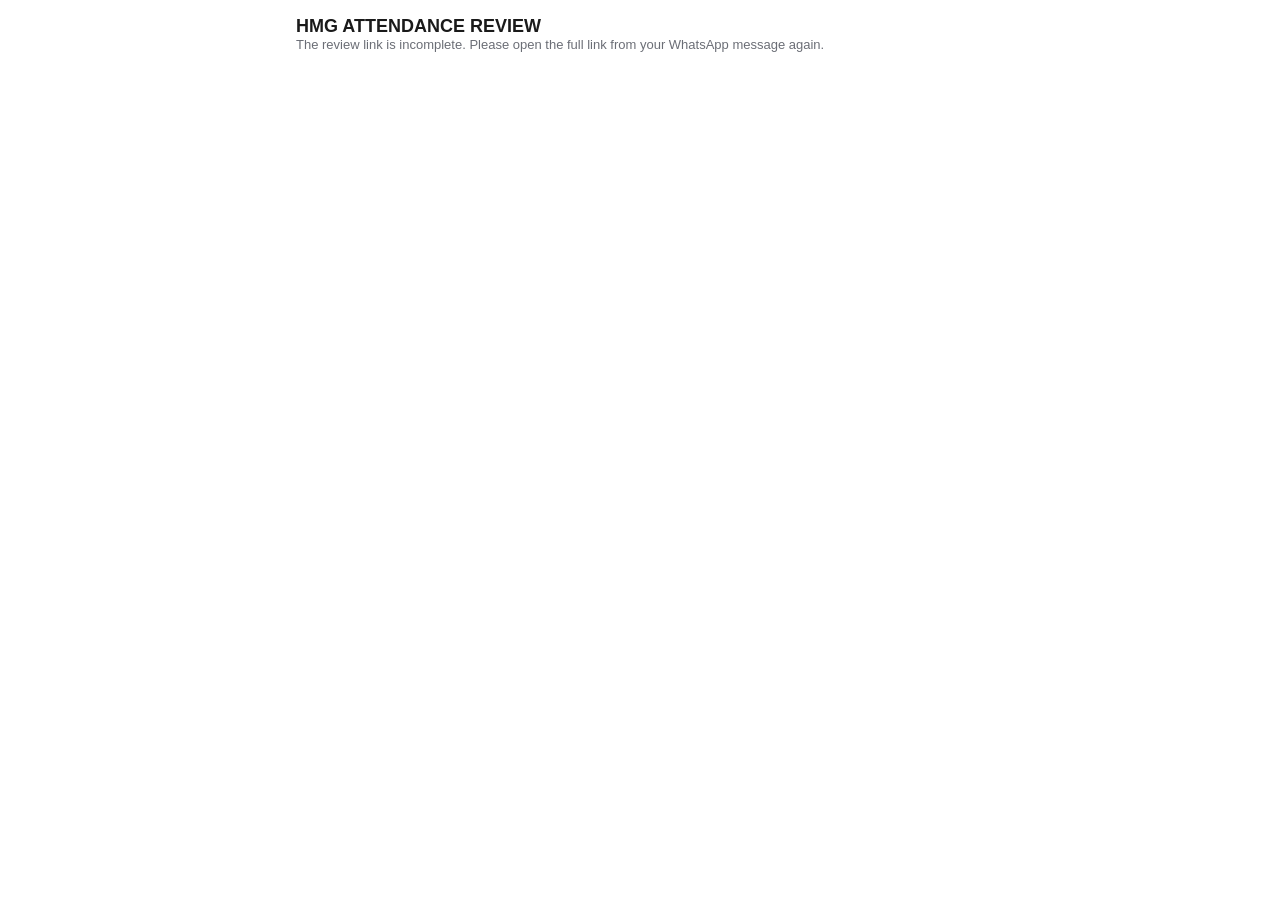
<file: index.html>
<!DOCTYPE html>
<html>
<head>
<meta charset="utf-8">
<meta name="viewport" content="width=device-width, initial-scale=1">
<meta name="referrer" content="no-referrer">
<meta http-equiv="Content-Security-Policy" content="default-src 'none'; script-src 'self' https://script.google.com https://script.googleusercontent.com; style-src 'self'; connect-src https://hmg-write-bridge-poc.fieldmedicine1.workers.dev; frame-src 'none'; object-src 'none'; base-uri 'none'; form-action 'none';">
<title>HMG Attendance Review</title>
<link rel="stylesheet" href="style.css?v=20261109a">
</head>
<body>
<div class="wrap">
  <div class="brand">HMG ATTENDANCE REVIEW</div>
  <div id="status">Loading…</div>
  <div id="app"></div>
</div>
<script src="net.js"></script>
<script src="app.js?v=20261112a"></script>
</body>
</html>
</file>
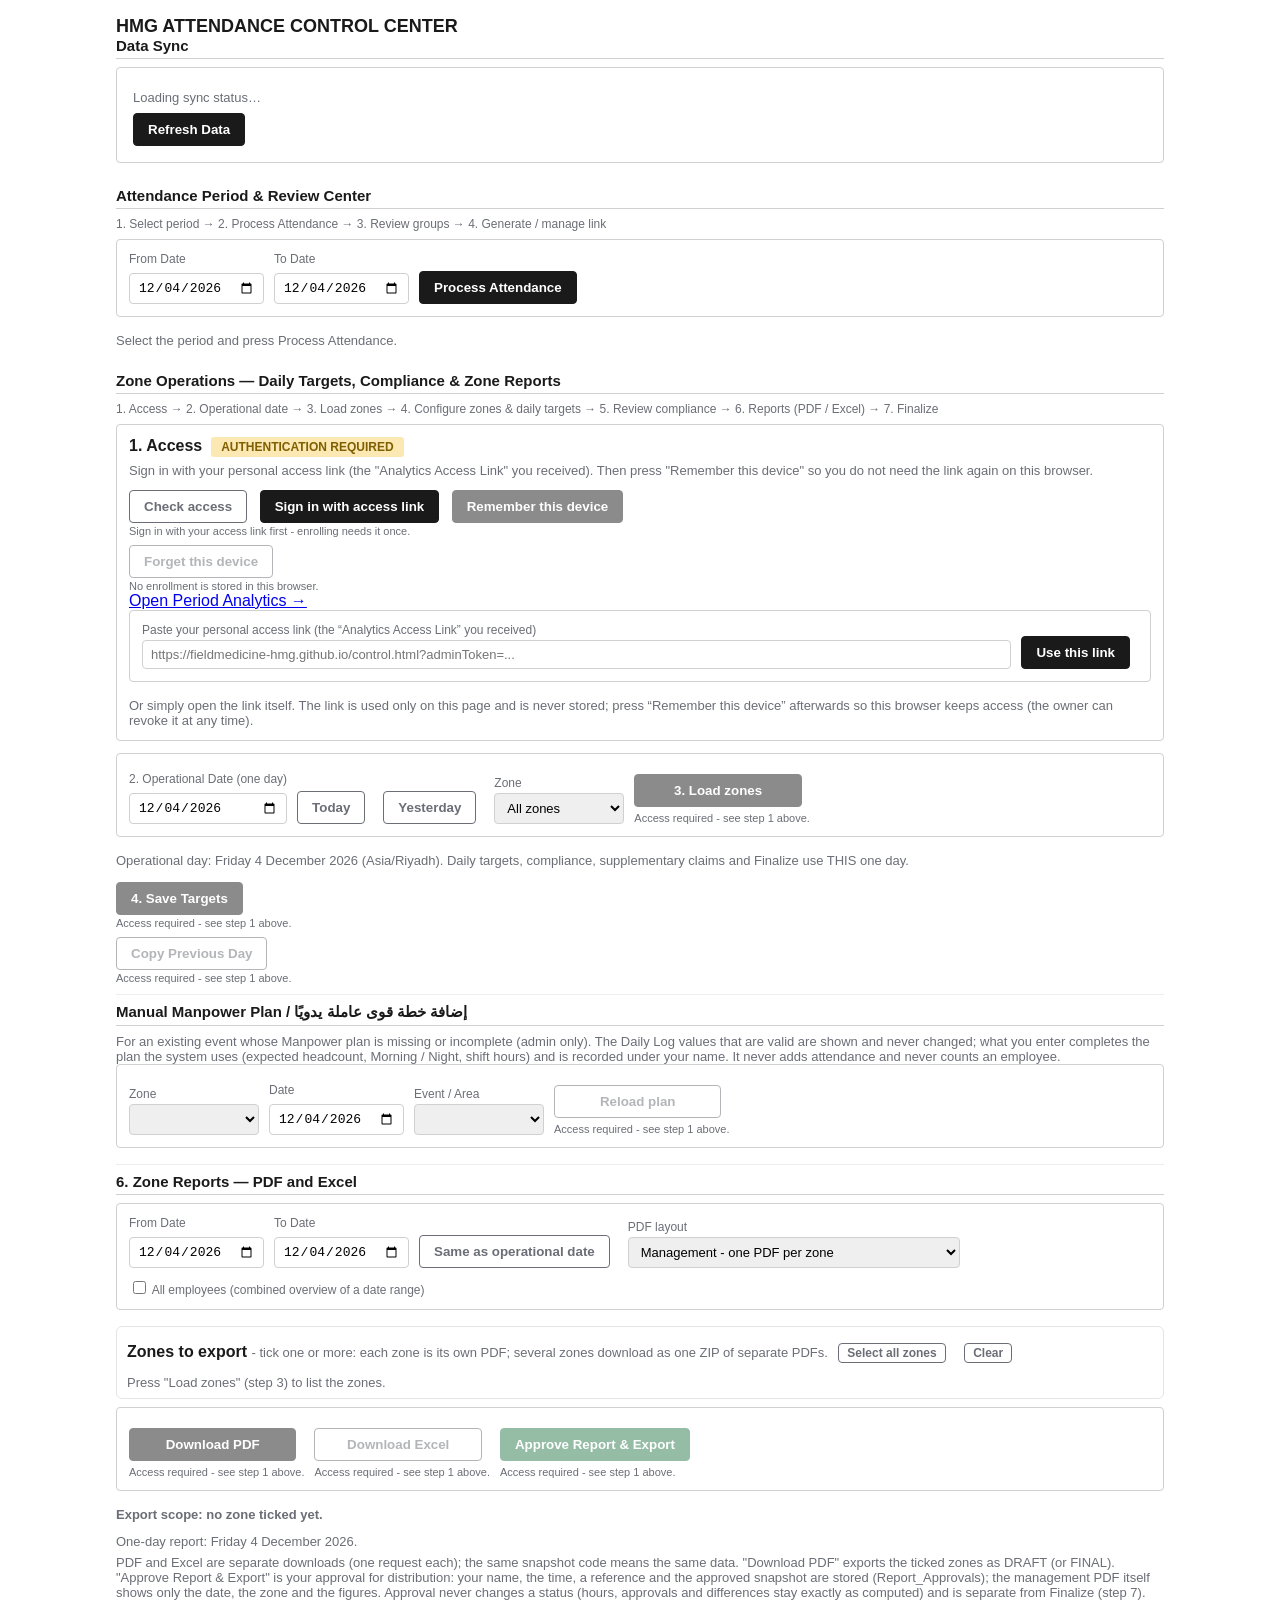
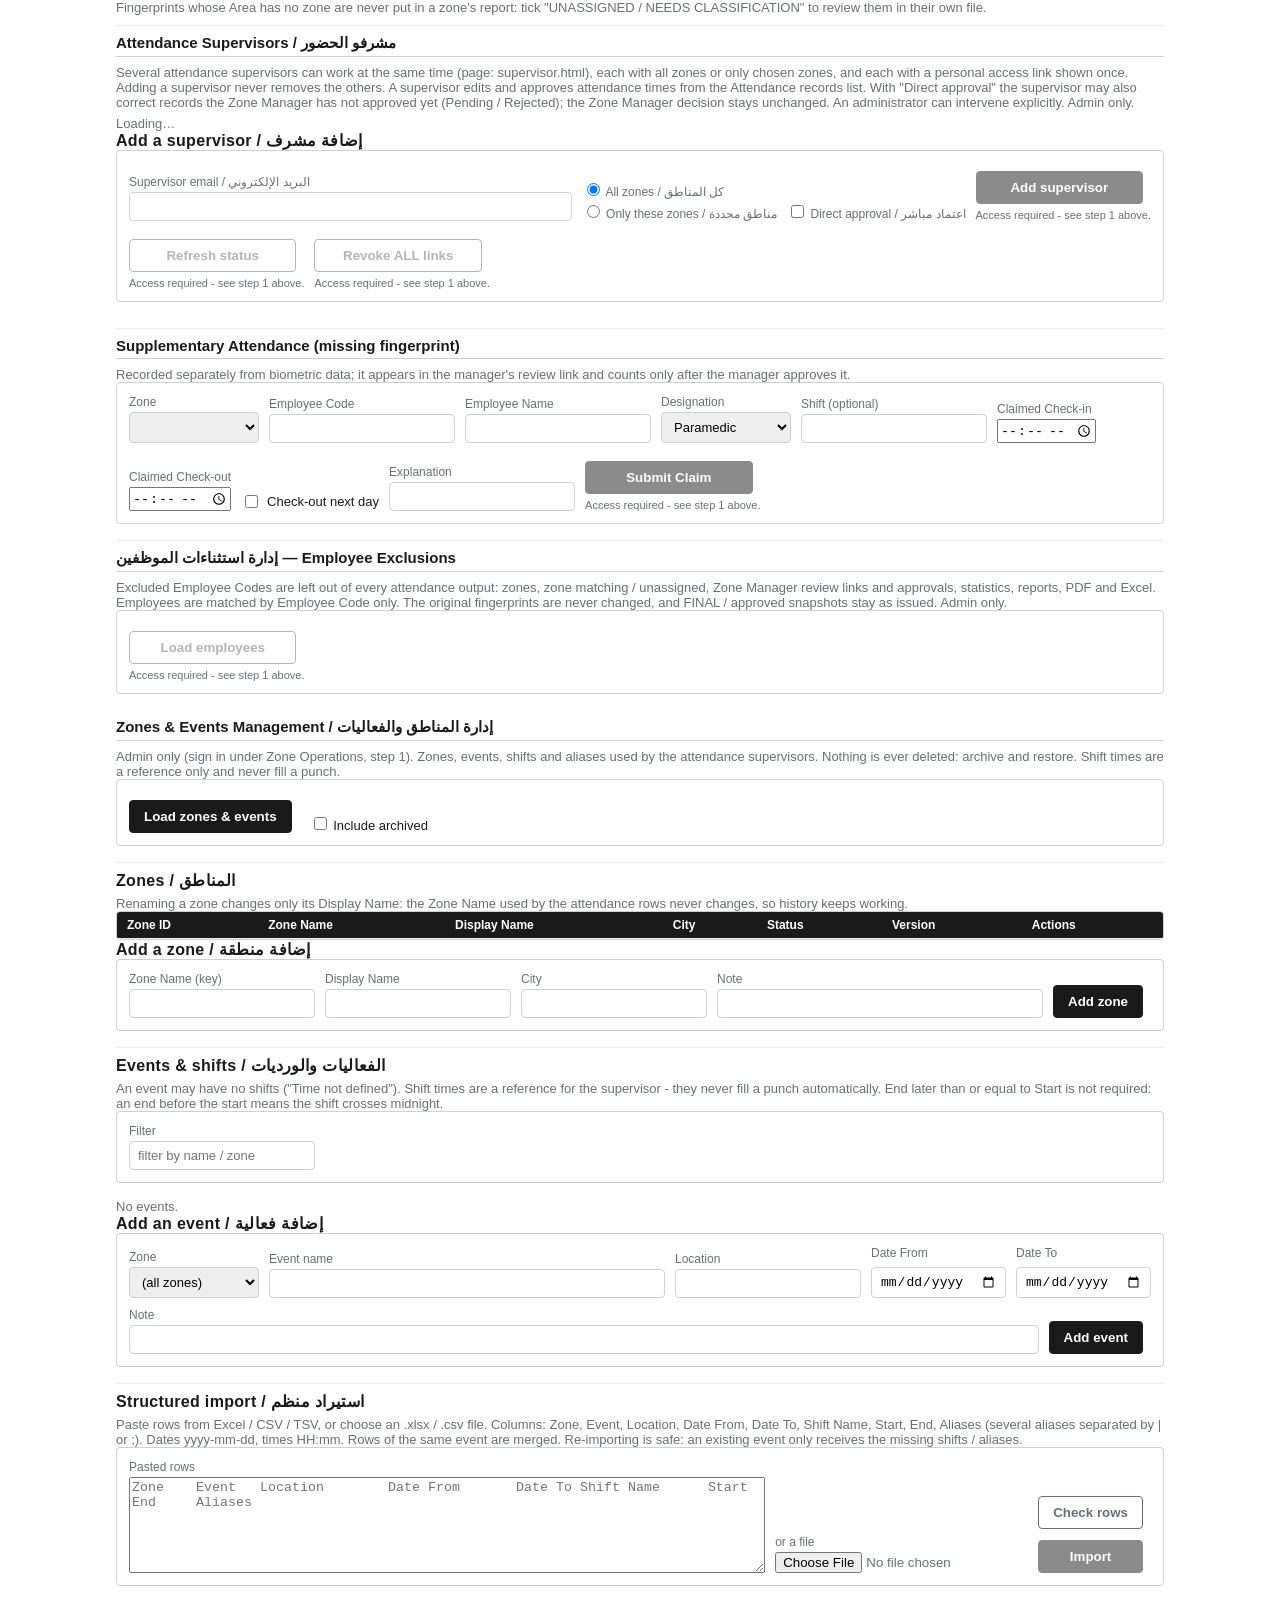
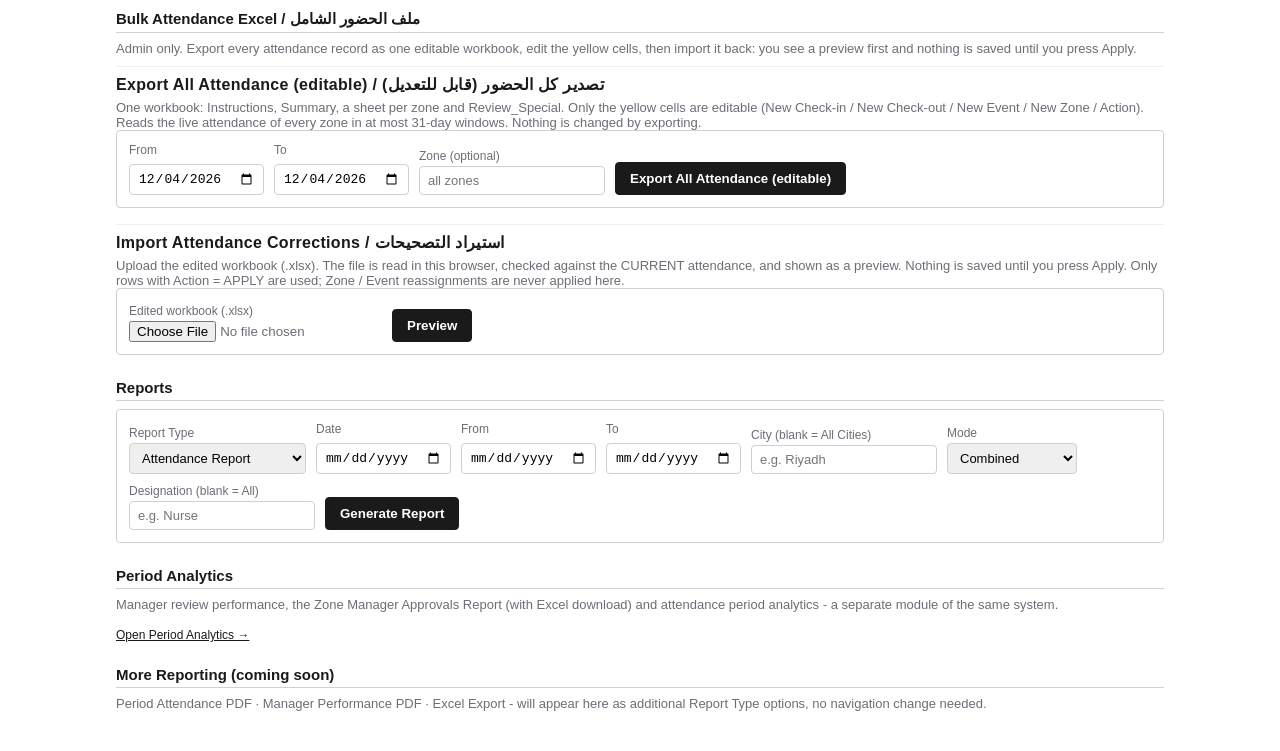
<file: control.html>
<!DOCTYPE html>
<html>
<head>
<meta charset="utf-8">
<meta name="viewport" content="width=device-width, initial-scale=1">
<meta name="referrer" content="no-referrer">
<meta http-equiv="Content-Security-Policy" content="default-src 'none'; script-src 'self' https://script.google.com https://script.googleusercontent.com; style-src 'self'; connect-src https://hmg-write-bridge-poc.fieldmedicine1.workers.dev; frame-src 'none'; object-src 'none'; base-uri 'none'; form-action 'none';">
<title>HMG Attendance Control Center</title>
<link rel="stylesheet" href="style.css?v=20261113v14">
</head>
<body>
<div class="wrap analytics-wrap">
  <div class="brand">HMG ATTENDANCE CONTROL CENTER</div>

  <div class="analytics-section">
    <div class="section-title">Data Sync</div>
    <div class="control-card">
      <div id="dataSyncStatusLine" class="meta">Loading sync status&hellip;</div>
      <button id="refreshDataBtn" class="btn-primary">Refresh Data</button>
      <div id="dataSyncResult"></div>
    </div>
  </div>

  <div class="analytics-section">
    <div class="section-title">Attendance Period &amp; Review Center</div>
    <div class="progress-steps">1. Select period &rarr; 2. Process Attendance &rarr; 3. Review groups &rarr; 4. Generate / manage link</div>
    <div class="filter-bar">
      <div class="filter-field">
        <label for="periodFrom">From Date</label>
        <input type="date" id="periodFrom">
      </div>
      <div class="filter-field">
        <label for="periodTo">To Date</label>
        <input type="date" id="periodTo">
      </div>
      <div class="filter-field">
        <button id="processBtn" class="btn-primary">Process Attendance</button>
      </div>
    </div>
    <div id="periodError" class="meta report-error" role="alert"></div>
    <div id="statusMsg" class="meta" role="status"></div>
    <div id="periodSummary"></div>
    <div id="cardsHost"></div>
  </div>

  <div class="analytics-section" id="zoneOpsSection">
    <div class="section-title">Zone Operations &mdash; Daily Targets, Compliance &amp; Zone Reports</div>
    <div class="zo-steps">1. Access &rarr; 2. Operational date &rarr; 3. Load zones &rarr; 4. Configure zones &amp; daily targets &rarr; 5. Review compliance &rarr; 6. Reports (PDF / Excel) &rarr; 7. Finalize</div>

    <div class="access-panel" id="zoAccessPanel">
      <div><b>1. Access</b> &nbsp;<span id="zoAccessState" class="access-state access-CHECKING">CHECKING&hellip;</span> <span id="zoAccessWho" class="meta"></span></div>
      <div id="zoAccessDetail" class="meta" role="status"></div>
      <div class="row-actions">
        <button id="zoCheckAccessBtn" class="btn-secondary">Check access</button>
        <button id="zoSignInBtn" class="btn-primary">Sign in with access link</button>
        <button id="zoEnrollBtn" class="btn-primary">Remember this device</button>
        <button id="zoForgetBtn" class="btn-secondary">Forget this device</button>
        <a href="period-analytics.html" id="zoOpenPA">Open Period Analytics &rarr;</a>
      </div>
      <div id="zoSignInBox" hidden>
        <div class="filter-bar">
          <div class="filter-field zo-wide"><label for="zoAccessLink">Paste your personal access link (the &ldquo;Analytics Access Link&rdquo; you received)</label>
            <input type="text" id="zoAccessLink" autocomplete="off" spellcheck="false" placeholder="https://fieldmedicine-hmg.github.io/control.html?adminToken=..."></div>
          <div class="filter-field"><button id="zoUseLinkBtn" class="btn-primary">Use this link</button></div>
        </div>
        <div class="meta">Or simply open the link itself. The link is used only on this page and is never stored; press &ldquo;Remember this device&rdquo; afterwards so this browser keeps access (the owner can revoke it at any time).</div>
      </div>
    </div>

    <div class="filter-bar">
      <div class="filter-field">
        <label for="zoDate">2. Operational Date (one day)</label>
        <input type="date" id="zoDate">
      </div>
      <div class="filter-field"><button id="zoTodayBtn" class="btn-secondary">Today</button></div>
      <div class="filter-field"><button id="zoYesterdayBtn" class="btn-secondary">Yesterday</button></div>
      <div class="filter-field">
        <label for="zoZone">Zone</label>
        <select id="zoZone"><option value="">All zones</option></select>
      </div>
      <div class="filter-field"><button id="zoLoadBtn" class="btn-primary">3. Load zones</button></div>
    </div>
    <div id="zoDateLabel" class="meta"></div>
    <div id="zoStatus" class="meta" role="status"></div>
    <div id="zoHost"></div>
    <div class="row-actions">
      <button id="zoSaveBtn" class="btn-primary">4. Save Targets</button>
      <button id="zoCopyPrevBtn" class="btn-secondary">Copy Previous Day</button>
    </div>
    <div id="zoDetail"></div>

    <div class="zo-sub" id="zoMpSection">
      <div class="section-title">Manual Manpower Plan / إضافة خطة قوى عاملة يدويًا</div>
      <div class="meta">For an existing event whose Manpower plan is missing or incomplete (admin only). The Daily Log values that are valid are shown and never changed; what you enter completes the plan the system uses (expected headcount, Morning / Night, shift hours) and is recorded under your name. It never adds attendance and never counts an employee.</div>
      <div class="filter-bar">
        <div class="filter-field"><label for="zoMpZone">Zone</label><select id="zoMpZone"></select></div>
        <div class="filter-field"><label for="zoMpDate">Date</label><input type="date" id="zoMpDate"></div>
        <div class="filter-field"><label for="zoMpArea">Event / Area</label><select id="zoMpArea"></select></div>
        <div class="filter-field"><button id="zoMpShowBtn" class="btn-secondary">Reload plan</button></div>
      </div>
      <div id="zoMpView"></div>
    </div>

    <div class="zo-sub">
      <div class="section-title">6. Zone Reports &mdash; PDF and Excel</div>
      <div class="filter-bar">
        <div class="filter-field"><label for="zoRepFrom">From Date</label><input type="date" id="zoRepFrom"></div>
        <div class="filter-field"><label for="zoRepTo">To Date</label><input type="date" id="zoRepTo"></div>
        <div class="filter-field"><button id="zoRepSameBtn" class="btn-secondary">Same as operational date</button></div>
        <div class="filter-field"><label for="zoRepLayout">PDF layout</label><select id="zoRepLayout"><option value="MANAGEMENT" selected>Management - one PDF per zone</option><option value="DETAILED">Detailed (audit) - one PDF per zone</option><option value="EXECUTIVE">Combined overview - one PDF for the ticked zones</option></select></div>
        <div class="filter-field" id="zoRepAllEmpBox" hidden><label class="zo-check"><input type="checkbox" id="zoRepAllEmp"> All employees (combined overview of a date range)</label></div>
      </div>
      <div class="zo-pick">
        <div class="zo-pick-head"><strong>Zones to export</strong> <span class="meta">- tick one or more: each zone is its own PDF; several zones download as one ZIP of separate PDFs.</span>
          <button id="zoRepAllBtn" class="btn-secondary zo-mini" type="button">Select all zones</button> <button id="zoRepNoneBtn" class="btn-secondary zo-mini" type="button">Clear</button></div>
        <div id="zoRepZones" class="zo-zone-list"><span class="meta">Press "Load zones" (step 3) to list the zones.</span></div>
      </div>
      <div class="filter-bar">
        <div class="filter-field"><button id="zoRepPdfBtn" class="btn-primary">Download PDF</button></div>
        <div class="filter-field"><button id="zoRepXlsxBtn" class="btn-secondary">Download Excel</button></div>
        <div class="filter-field"><button id="zoRepApproveBtn" class="btn-primary zo-approve">Approve Report &amp; Export</button></div>
      </div>
      <div id="zoRepScope" class="meta zo-scope"></div>
      <div id="zoRepResult" class="meta" role="status" aria-live="polite"></div>
      <div id="zoRepFiles" class="zo-files"></div>
      <div id="zoRepNote" class="meta"></div>
      <div class="meta">PDF and Excel are separate downloads (one request each); the same snapshot code means the same data. "Download PDF" exports the ticked zones as DRAFT (or FINAL). "Approve Report &amp; Export" is your approval for distribution: your name, the time, a reference and the approved snapshot are stored (Report_Approvals); the management PDF itself shows only the date, the zone and the figures. Approval never changes a status (hours, approvals and differences stay exactly as computed) and is separate from Finalize (step 7). Fingerprints whose Area has no zone are never put in a zone's report: tick "UNASSIGNED / NEEDS CLASSIFICATION" to review them in their own file.</div>
    </div>

    <div class="zo-sub" id="zoSvSection">
      <div class="section-title">Attendance Supervisors / مشرفو الحضور</div>
      <div class="meta">Several attendance supervisors can work at the same time (page: supervisor.html), each with all zones or only chosen zones, and each with a personal access link shown once. Adding a supervisor never removes the others. A supervisor edits and approves attendance times from the Attendance records list. With "Direct approval" the supervisor may also correct records the Zone Manager has not approved yet (Pending / Rejected); the Zone Manager decision stays unchanged. An administrator can intervene explicitly. Admin only.</div>
      <div id="zoSvStatus" class="meta">Loading&hellip;</div>
      <div id="zoSvTable"></div>
      <div id="zoSvEdit"></div>
      <div class="group-title">Add a supervisor / إضافة مشرف</div>
      <div class="filter-bar">
        <div class="filter-field zo-wide"><label for="zoSvEmail">Supervisor email / البريد الإلكتروني</label><input type="text" id="zoSvEmail" autocomplete="off" spellcheck="false" dir="ltr"></div>
        <div class="filter-field"><label><input type="radio" name="zoSvScope" id="zoSvScopeAll" checked> All zones / كل المناطق</label> <label><input type="radio" name="zoSvScope" id="zoSvScopeSome"> Only these zones / مناطق محددة</label></div>
        <div class="filter-field"><label><input type="checkbox" id="zoSvDirect"> Direct approval / اعتماد مباشر</label></div>
        <div class="filter-field"><button id="zoSvDesignateBtn" class="btn-primary" type="button">Add supervisor</button></div>
        <div class="filter-field"><button id="zoSvRefreshBtn" class="btn-secondary" type="button">Refresh status</button></div>
        <div class="filter-field"><button id="zoSvRevokeAllBtn" class="btn-secondary" type="button">Revoke ALL links</button></div>
      </div>
      <div id="zoSvZones" class="zo-sv-zones" hidden></div>
      <div id="zoSvLink"></div>
    </div>

    <div class="zo-sub">
      <div class="section-title">Supplementary Attendance (missing fingerprint)</div>
      <div class="meta">Recorded separately from biometric data; it appears in the manager's review link and counts only after the manager approves it. <span id="zoSuppDateLabel"></span></div>
      <div class="filter-bar">
        <div class="filter-field"><label for="zoSuppZone">Zone</label><select id="zoSuppZone"></select></div>
        <div class="filter-field"><label for="zoSuppCode">Employee Code</label><input type="text" id="zoSuppCode" maxlength="40"></div>
        <div class="filter-field"><label for="zoSuppName">Employee Name</label><input type="text" id="zoSuppName" maxlength="80"></div>
        <div class="filter-field"><label for="zoSuppDesig">Designation</label>
          <select id="zoSuppDesig"><option value="Paramedic">Paramedic</option><option value="Nurse">Nurse</option><option value="Doctors">Doctors</option></select></div>
        <div class="filter-field"><label for="zoSuppShift">Shift (optional)</label><input type="text" id="zoSuppShift" maxlength="40"></div>
        <div class="filter-field"><label for="zoSuppIn">Claimed Check-in</label><input type="time" id="zoSuppIn"></div>
        <div class="filter-field"><label for="zoSuppOut">Claimed Check-out</label><input type="time" id="zoSuppOut"></div>
        <div class="filter-field checkbox"><input type="checkbox" id="zoSuppNext"><label for="zoSuppNext">Check-out next day</label></div>
        <div class="filter-field"><label for="zoSuppReason">Explanation</label><input type="text" id="zoSuppReason" maxlength="500"></div>
        <div class="filter-field"><button id="zoSuppSubmitBtn" class="btn-primary">Submit Claim</button></div>
      </div>
      <div id="zoSuppList"></div>
    </div>

    <div class="zo-sub" id="zoExSection">
      <div class="section-title">إدارة استثناءات الموظفين — Employee Exclusions</div>
      <div class="meta">Excluded Employee Codes are left out of every attendance output: zones, zone matching / unassigned, Zone Manager review links and approvals, statistics, reports, PDF and Excel. Employees are matched by Employee Code only. The original fingerprints are never changed, and FINAL / approved snapshots stay as issued. Admin only.</div>
      <div class="filter-bar">
        <div class="filter-field"><button id="zoExLoadBtn" class="btn-secondary">Load employees</button></div>
      </div>
      <div id="zoExView"></div>
    </div>
  </div>

  <div class="analytics-section" id="evSection">
    <div class="section-title">Zones &amp; Events Management / إدارة المناطق والفعاليات</div>
    <div class="meta">Admin only (sign in under Zone Operations, step 1). Zones, events, shifts and aliases used by the attendance supervisors. Nothing is ever deleted: archive and restore. Shift times are a reference only and never fill a punch.</div>
    <div id="evHost"></div>
  </div>

  <div class="analytics-section" id="baSection">
    <div class="section-title">Bulk Attendance Excel / ملف الحضور الشامل</div>
    <div class="meta">Admin only. Export every attendance record as one editable workbook, edit the yellow cells, then import it back: you see a preview first and nothing is saved until you press Apply.</div>
    <div id="baHost"></div>
  </div>

  <div class="analytics-section">
    <div class="section-title">Reports</div>
    <div id="reportsForm" class="filter-bar" hidden>
      <div class="filter-field">
        <label for="reportType">Report Type</label>
        <select id="reportType">
          <option value="ATTENDANCE">Attendance Report</option>
          <option value="EMPLOYEE_HOURS">Employee Hours Report</option>
        </select>
      </div>
      <div class="filter-field" id="reportDateField">
        <label for="reportDate">Date</label>
        <input type="date" id="reportDate">
      </div>
      <div class="filter-field" id="reportFromField" hidden>
        <label for="reportFrom">From</label>
        <input type="date" id="reportFrom">
      </div>
      <div class="filter-field" id="reportToField" hidden>
        <label for="reportTo">To</label>
        <input type="date" id="reportTo">
      </div>
      <div class="filter-field">
        <label for="reportCity">City (blank = All Cities)</label>
        <input type="text" id="reportCity" placeholder="e.g. Riyadh">
      </div>
      <div class="filter-field">
        <label for="reportCityMode">Mode</label>
        <select id="reportCityMode">
          <option value="COMBINED">Combined</option>
          <option value="SEPARATE">Separate</option>
        </select>
      </div>
      <div class="filter-field" id="reportDesignationField" hidden>
        <label for="reportDesignation">Designation (blank = All)</label>
        <input type="text" id="reportDesignation" placeholder="e.g. Nurse">
      </div>
      <div class="filter-field">
        <button id="generateReportBtn" class="btn-primary">Generate Report</button>
      </div>
    </div>
    <div id="reportStatusMsg" class="meta"></div>
    <div id="reportResults"></div>
  </div>

  <div class="analytics-section">
    <div class="section-title">Period Analytics</div>
    <div class="meta">Manager review performance, the Zone Manager Approvals Report (with Excel download) and attendance period analytics - a separate module of the same system.</div>
    <div class="analytics-nav analytics-nav-spaced"><a id="periodAnalyticsLink" href="period-analytics.html">Open Period Analytics &rarr;</a></div>
  </div>

  <div class="analytics-section">
    <div class="section-title">More Reporting (coming soon)</div>
    <div class="meta">Period Attendance PDF · Manager Performance PDF · Excel Export - will appear here as additional Report Type options, no navigation change needed.</div>
  </div>

</div>
<script src="net.js?v=20261106c"></script>
<script src="xlsx.js?v=20261106c"></script>
<script src="zone-ops-export.js?v=20261109a"></script>
<script src="access.js?v=20261106c"></script>
<script src="zone-ops.js?v=20261113v12"></script>
<script src="xlsx-pro.js?v=20261117a"></script>
<script src="hmg-events.js?v=20261117a"></script>
<script src="bulk-attendance.js?v=20261118a"></script>
<script src="events-admin.js?v=20261117a"></script>
<script src="control.js?v=20261107b"></script>
</body>
</html>
</file>
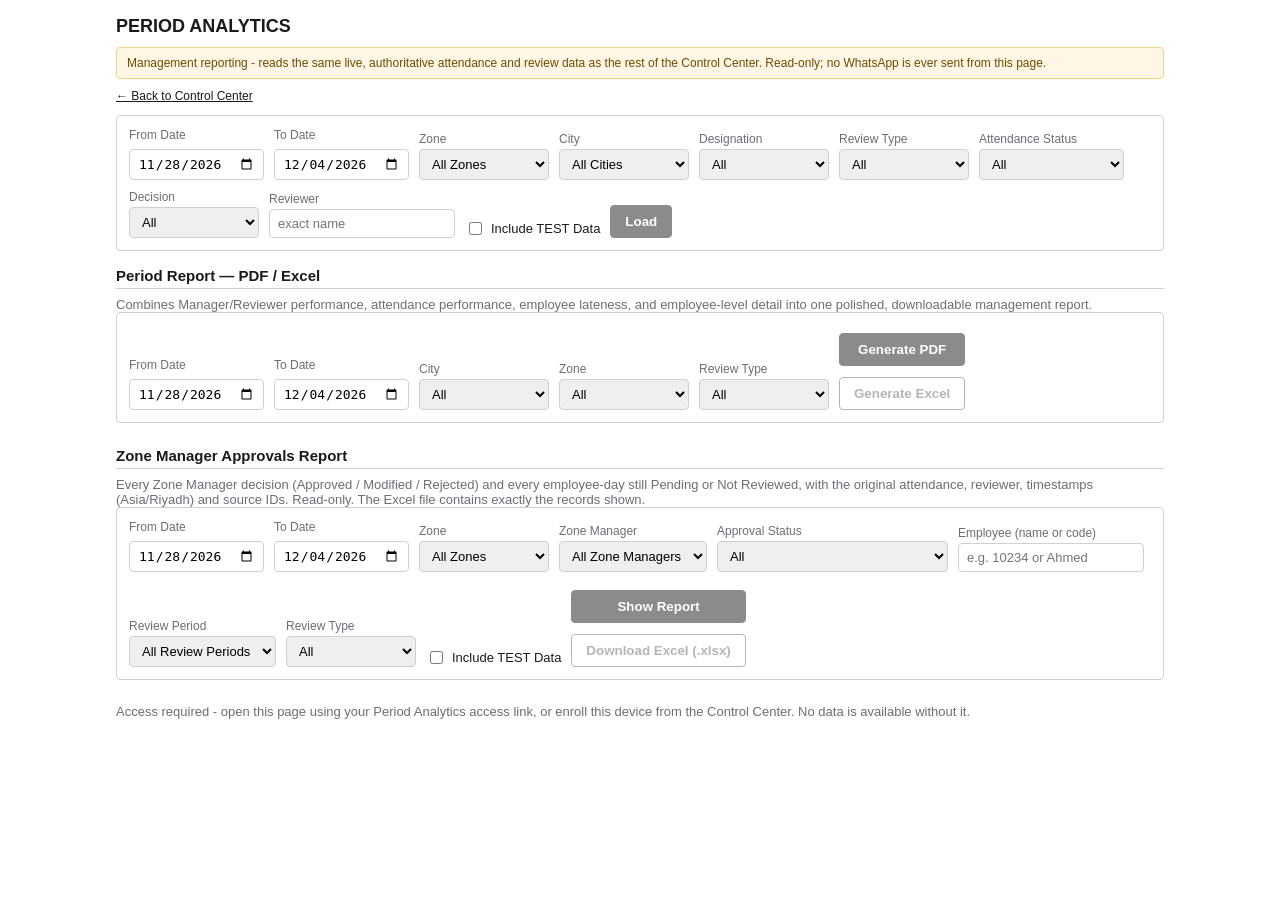
<file: period-analytics.html>
<!DOCTYPE html>
<html>
<head>
<meta charset="utf-8">
<meta name="viewport" content="width=device-width, initial-scale=1">
<meta name="referrer" content="no-referrer">
<meta http-equiv="Content-Security-Policy" content="default-src 'none'; script-src 'self' https://script.google.com https://script.googleusercontent.com; style-src 'self'; connect-src https://hmg-write-bridge-poc.fieldmedicine1.workers.dev; frame-src 'none'; object-src 'none'; base-uri 'none'; form-action 'none';">
<title>HMG Period Analytics</title>
<link rel="stylesheet" href="style.css">
</head>
<body>
<div class="wrap analytics-wrap">
  <div class="brand">PERIOD ANALYTICS</div>
  <div class="note">Management reporting - reads the same live, authoritative attendance and review data as the rest of the Control Center. Read-only; no WhatsApp is ever sent from this page.</div>
  <div class="analytics-nav"><a href="control.html">&larr; Back to Control Center</a></div>

  <div class="analytics-section" id="deviceEnrollSection" hidden>
    <div class="section-title">Enroll a Device</div>
    <div class="meta">Generate a one-time link to give this browser - or your employee's - normal Period Analytics access with no manual token afterward. Single-use, expires in 1 hour. Generating the link, and opening it, can each take up to a minute - keep this tab open rather than clicking again.</div>
    <button id="createInviteBtn" class="btn-secondary">Generate Enrollment Link</button>
    <div id="inviteResult" class="meta"></div>
  </div>

  <div class="filter-bar" id="filterBar">
    <div class="filter-field">
      <label for="fromDate">From Date</label>
      <input type="date" id="fromDate">
    </div>
    <div class="filter-field">
      <label for="toDate">To Date</label>
      <input type="date" id="toDate">
    </div>
    <div class="filter-field">
      <label for="zoneFilter">Zone</label>
      <select id="zoneFilter"><option value="">All Zones</option></select>
    </div>
    <div class="filter-field">
      <label for="cityFilter">City</label>
      <select id="cityFilter"><option value="">All Cities</option></select>
    </div>
    <div class="filter-field">
      <label for="designationFilter">Designation</label>
      <select id="designationFilter"><option value="">All</option><option value="Paramedic">Paramedic</option><option value="Nurse">Nurse</option><option value="Doctors">Doctors</option></select>
    </div>
    <div class="filter-field">
      <label for="reviewTypeFilter">Review Type</label>
      <select id="reviewTypeFilter"><option value="">All</option><option value="ZONE">Zone</option><option value="DOCTORS">Doctors</option></select>
    </div>
    <div class="filter-field">
      <label for="attendanceStatusFilter">Attendance Status</label>
      <select id="attendanceStatusFilter"><option value="">All</option><option value="Complete">Complete</option><option value="Missing Check-in">Missing Check-in</option><option value="Missing Check-out">Missing Check-out</option></select>
    </div>
    <div class="filter-field">
      <label for="decisionFilter">Decision</label>
      <select id="decisionFilter"><option value="">All</option><option value="APPROVED">Approved</option><option value="MODIFIED">Modified</option><option value="REJECTED">Rejected</option></select>
    </div>
    <div class="filter-field">
      <label for="reviewerFilter">Reviewer</label>
      <input type="text" id="reviewerFilter" placeholder="exact name">
    </div>
    <div class="filter-field checkbox">
      <input type="checkbox" id="includeTest">
      <label for="includeTest">Include TEST Data</label>
    </div>
    <div class="filter-field">
      <button id="loadBtn" class="btn-primary">Load</button>
    </div>
  </div>

  <div class="analytics-section">
    <div class="section-title">Period Report — PDF / Excel</div>
    <div class="meta">Combines Manager/Reviewer performance, attendance performance, employee lateness, and employee-level detail into one polished, downloadable management report.</div>
    <div class="filter-bar" id="periodReportFilterBar">
      <div class="filter-field">
        <label for="prFromDate">From Date</label>
        <input type="date" id="prFromDate">
      </div>
      <div class="filter-field">
        <label for="prToDate">To Date</label>
        <input type="date" id="prToDate">
      </div>
      <div class="filter-field">
        <label for="prCity">City</label>
        <select id="prCity"><option value="">All</option></select>
      </div>
      <div class="filter-field">
        <label for="prZone">Zone</label>
        <select id="prZone"><option value="">All</option></select>
      </div>
      <div class="filter-field">
        <label for="prReviewType">Review Type</label>
        <select id="prReviewType">
          <option value="">All</option>
          <option value="ZONE">Zone Manager</option>
          <option value="DOCTORS">Doctors</option>
        </select>
      </div>
      <div class="filter-field">
        <button id="prGeneratePdfBtn" class="btn-primary">Generate PDF</button>
        <button id="prGenerateExcelBtn" class="btn-secondary">Generate Excel</button>
      </div>
    </div>
    <div id="prStatusMsg" class="meta"></div>
    <div id="prResult"></div>
  </div>

  <div class="analytics-section" id="approvalsSection">
    <div class="section-title">Zone Manager Approvals Report</div>
    <div class="meta">Every Zone Manager decision (Approved / Modified / Rejected) and every employee-day still Pending or Not Reviewed, with the original attendance, reviewer, timestamps (Asia/Riyadh) and source IDs. Read-only. The Excel file contains exactly the records shown.</div>
    <div class="filter-bar" id="approvalsFilterBar">
      <div class="filter-field">
        <label for="apFromDate">From Date</label>
        <input type="date" id="apFromDate">
      </div>
      <div class="filter-field">
        <label for="apToDate">To Date</label>
        <input type="date" id="apToDate">
      </div>
      <div class="filter-field">
        <label for="apZone">Zone</label>
        <select id="apZone"><option value="">All Zones</option></select>
      </div>
      <div class="filter-field">
        <label for="apReviewer">Zone Manager</label>
        <select id="apReviewer"><option value="">All Zone Managers</option></select>
      </div>
      <div class="filter-field">
        <label for="apStatus">Approval Status</label>
        <select id="apStatus">
          <option value="">All</option>
          <option value="APPROVED">Approved</option>
          <option value="MODIFIED">Modified</option>
          <option value="REJECTED">Rejected</option>
          <option value="DECIDED">Any decision (completed records)</option>
          <option value="PENDING">Pending</option>
          <option value="NOT_REVIEWED">Not Reviewed</option>
        </select>
      </div>
      <div class="filter-field">
        <label for="apEmployee">Employee (name or code)</label>
        <input type="text" id="apEmployee" placeholder="e.g. 10234 or Ahmed">
      </div>
      <div class="filter-field">
        <label for="apPeriod">Review Period</label>
        <select id="apPeriod"><option value="">All Review Periods</option></select>
      </div>
      <div class="filter-field">
        <label for="apReviewType">Review Type</label>
        <select id="apReviewType"><option value="">All</option><option value="ZONE">Zone</option><option value="DOCTORS">Doctors</option></select>
      </div>
      <div class="filter-field checkbox">
        <input type="checkbox" id="apIncludeTest">
        <label for="apIncludeTest">Include TEST Data</label>
      </div>
      <div class="filter-field">
        <button id="apLoadBtn" class="btn-primary">Show Report</button>
        <button id="apExcelBtn" class="btn-secondary" disabled>Download Excel (.xlsx)</button>
      </div>
    </div>
    <div id="apStatusMsg" class="meta" role="status"></div>
    <div id="apResult" hidden>
      <div class="meta" id="apScopeLine"></div>
      <div class="stat-grid" id="apStats"></div>
      <div class="meta" id="apQuality"></div>
      <div class="section-title">By Zone Manager</div>
      <div class="table-scroll">
        <table class="data-table">
          <thead><tr><th>Zone Manager</th><th>Type</th><th>Zones</th><th>Links</th><th>Submitted</th><th>Records</th><th>Approved</th><th>Modified</th><th>Rejected</th><th>Pending</th><th>Not Reviewed</th></tr></thead>
          <tbody id="apReviewerBody"></tbody>
        </table>
      </div>
      <div class="section-title">Approval Details</div>
      <div class="meta" id="apDetailNote"></div>
      <div class="table-scroll">
        <table class="data-table">
          <thead><tr><th>Work Date</th><th>Zone</th><th>Employee</th><th>Code</th><th>Designation</th><th>Check-in</th><th>Check-out</th><th>System Status</th><th>Approval</th><th>Final Status</th><th>Reason</th><th>Zone Manager</th><th>Decided At</th><th>Review Period</th><th>Link Status</th><th>Note</th></tr></thead>
          <tbody id="apDetailBody"></tbody>
        </table>
      </div>
    </div>
  </div>

  <div id="statusMsg" class="meta"></div>
  <div id="resultsHost" hidden>

    <div class="analytics-section">
      <div class="section-title">Overall Attendance Summary</div>
      <div class="meta" id="attUnitNote"></div>
      <div class="stat-grid" id="attStats"></div>
    </div>

    <div class="analytics-section">
      <div class="section-title">Manager Review Performance</div>
      <div class="stat-grid" id="mgrStats"></div>
      <div class="rank-cards" id="rankCards"></div>
      <div class="table-scroll">
        <table class="data-table" id="mgrTable">
          <thead><tr>
            <th>Reviewer</th><th>Type</th><th>Zone/Scope</th><th>City</th>
            <th>Assigned</th><th>Completed</th><th>In Progress</th><th>Pending</th><th>Expired</th><th>Reissued</th>
            <th>Completion %</th><th>Approved</th><th>Modified</th><th>Rejected</th>
            <th>Avg Open&rarr;Submit (min)</th><th>Avg Open&rarr;Submit APPROX (legacy, min)</th><th>Avg Assign&rarr;Submit (min)</th><th>Last Completed</th>
          </tr></thead>
          <tbody id="mgrTableBody"></tbody>
        </table>
      </div>
    </div>

    <div class="analytics-section">
      <div class="section-title">Top Late Employees</div>
      <div class="filter-field filter-field-spaced">
        <label for="lateRankBy">Rank by</label>
        <select id="lateRankBy">
          <option value="occurrences">Late Occurrences</option>
          <option value="totalLateMinutes">Total Late Minutes</option>
          <option value="maxLateMinutes">Max Single Lateness</option>
        </select>
      </div>
      <div class="table-scroll">
        <table class="data-table" id="topLateTable">
          <thead><tr><th>Employee</th><th>Code</th><th>Designation</th><th>Zone(s)</th><th>Occurrences</th><th>Total Late Min</th><th>Max Late Min</th></tr></thead>
          <tbody id="topLateTableBody"></tbody>
        </table>
      </div>
    </div>

    <div class="analytics-section">
      <div class="section-title">Late Employee Detail</div>
      <div id="lateDetailGroups"></div>
    </div>

    <div class="analytics-section">
      <div class="section-title">Review Decision Detail</div>
      <div class="table-scroll">
        <table class="data-table" id="decisionTable">
          <thead><tr><th>Date</th><th>Zone</th><th>Event</th><th>Employee</th><th>Code</th><th>Designation</th><th>Decision</th><th>Reviewer</th><th>Rev</th></tr></thead>
          <tbody id="decisionTableBody"></tbody>
        </table>
      </div>
    </div>

  </div>
</div>
<script src="net.js"></script>
<script src="access.js"></script>
<script src="xlsx.js"></script>
<script src="approvals-export.js"></script>
<script src="period-analytics.js"></script>
</body>
</html>
</file>
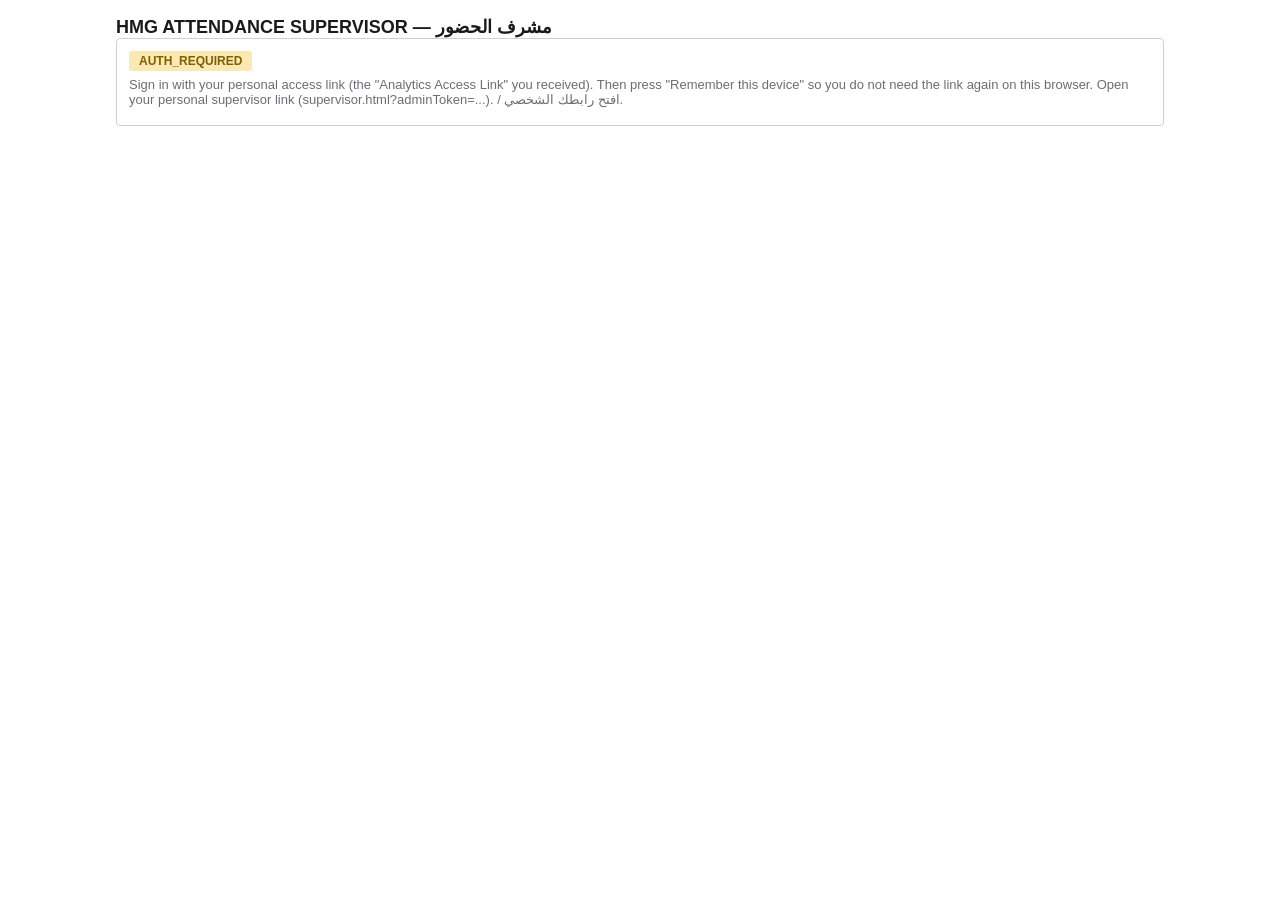
<file: supervisor.html>
<!DOCTYPE html>
<html lang="en">
<head>
<meta charset="utf-8">
<meta name="viewport" content="width=device-width, initial-scale=1">
<meta name="referrer" content="no-referrer">
<meta http-equiv="Content-Security-Policy" content="default-src 'none'; script-src 'self'; style-src 'self'; connect-src https://hmg-write-bridge-poc.fieldmedicine1.workers.dev; frame-src 'none'; object-src 'none'; base-uri 'none'; form-action 'none';">
<title>HMG Attendance Supervisor</title>
<link rel="stylesheet" href="style.css?v=20261117v15">
</head>
<body>
<div class="wrap analytics-wrap">
  <div class="brand">HMG ATTENDANCE SUPERVISOR &mdash; مشرف الحضور</div>

  <div class="access-panel">
    <div><span id="svAccessState" class="access-state access-CHECKING">CHECKING&hellip;</span> <span id="svAccessWho" class="meta"></span></div>
    <div id="svAccessDetail" class="meta" role="status"></div>
    <div id="svRoleBanner" class="notice" hidden></div>
    <div id="svScope" class="meta sv-scope"></div>
    <div id="svDirectInfo" class="meta"></div>
  </div>

  <div id="svMain" hidden>
    <div class="sv-tabs" role="tablist">
      <button type="button" class="btn-primary" id="svTabQueue" role="tab" data-tab="queue">Attendance records / سجلات الحضور</button>
      <button type="button" class="btn-secondary" id="svTabSchedule" role="tab" data-tab="schedule">Shift schedule / جدول الورديات</button>
      <button type="button" class="btn-secondary" id="svTabHistory" role="tab" data-tab="history">History / السجل</button>
    </div>

    <div id="svPaneQueue" class="analytics-section">
      <div class="filter-bar">
        <div class="filter-field"><label for="qFrom">From / من</label><input type="date" id="qFrom"></div>
        <div class="filter-field"><label for="qTo">To / إلى</label><input type="date" id="qTo"></div>
        <div class="filter-field"><label for="qZone">Zone / المنطقة</label><select id="qZone"><option value="">All</option></select></div>
        <div class="filter-field"><label for="qEvent">Event / Area</label><select id="qEvent"><option value="">All</option></select></div>
        <div class="filter-field"><label for="qCode">Employee code / الرمز</label><input type="text" id="qCode" autocomplete="off" dir="ltr"></div>
        <div class="filter-field"><label for="qState">Status / الحالة</label><select id="qState">
          <option value="ALL">All / الكل</option>
          <option value="MATCHED">Matched / مطابق</option>
          <option value="UNMATCHED">Unmatched / غير مطابق</option>
          <option value="MISSING_CHECK_IN">Missing check-in / ناقص الدخول</option>
          <option value="MISSING_CHECK_OUT">Missing check-out / ناقص الخروج</option>
          <option value="NOT_COMPUTABLE">No hours rule / بلا قاعدة ساعات</option>
          <option value="PENDING">Pending Zone Manager / بانتظار مدير المنطقة</option>
          <option value="APPROVED">Approved / معتمد</option>
          <option value="REJECTED">Rejected / مرفوض</option>
          <option value="CORRECTED">Corrected / تم التصحيح</option>
          <option value="FINAL">FINAL / نهائي</option>
          <option value="MATCH">MATCH (complete attendance) / حضور مكتمل</option>
          <option value="CHECK_IN_ONLY">Check-in Only / دخول فقط</option>
          <option value="CHECK_OUT_ONLY">Check-out Only / خروج فقط</option>
          <option value="SOURCE_CONFLICT">Source conflict / تعارض مصدر</option></select></div>
        <div class="filter-field"><button id="qLoad" class="btn-primary" type="button">Load / تحميل</button></div>
        <div class="filter-field"><button id="qRefresh" class="btn-secondary" type="button">Refresh Data / تحديث البيانات</button> <span id="qUpdated" class="meta sv-updated" role="status"></span></div>
        <div class="filter-field"><button id="qExport" class="btn-secondary" type="button">Export Excel / تصدير</button></div>
        <div class="filter-field sv-download-box"><button id="qExpMissing" class="btn-secondary" type="button">Export Missing Punches / تصدير البصمات الناقصة</button>
          <label class="sv-auto-label"><input type="checkbox" id="qExpPerZone"> One file per zone / ملف لكل منطقة</label></div>
        <div class="filter-field"><button id="qExpComplete" class="btn-secondary" type="button">Export Complete Attendance / تصدير الحضور المكتمل</button></div>
        <div class="filter-field"><button id="qWaOpen" class="btn-secondary" type="button">Generate WhatsApp Message / رسالة واتساب</button></div>
        <div class="filter-field sv-download-box"><button id="qCorrected" class="btn-primary sv-download" type="button">Download Corrected Data / تحميل البيانات المعدلة</button>
          <label class="sv-auto-label sv-audit-label"><input type="checkbox" id="qAudit" checked> Include audit sheet / تضمين ورقة التدقيق</label></div>
        <div class="filter-field checkbox"><label class="sv-auto-label"><input type="checkbox" id="qAuto" checked> Auto-advance / الانتقال التلقائي</label></div>
        <div class="filter-field"><button id="qPending" class="btn-secondary sv-pending" type="button">Pending changes (0) / تغييرات معلقة</button></div>
        <div class="filter-field"><button id="qSaveAll" class="btn-primary sv-saveall" type="button" disabled>Save &amp; Approve All / حفظ واعتماد الكل</button></div>
      </div>
      <div id="qWa" class="control-card sv-wa" hidden>
        <div class="group-title">WhatsApp message - missing punches / رسالة واتساب - البصمات الناقصة</div>
        <div class="filter-bar">
          <div class="filter-field"><label for="waDate">Date / التاريخ</label><input type="date" id="waDate"></div>
          <div class="filter-field"><label for="waZone">Zone / المنطقة</label><select id="waZone"></select></div>
          <div class="filter-field"><button id="waGen" class="btn-primary" type="button">Generate / إنشاء</button></div>
        </div>
        <div id="waStatus" class="meta" role="status"></div>
        <textarea id="waText" class="sv-wa-text" rows="10" readonly dir="auto" aria-label="WhatsApp message"></textarea>
        <div class="row-actions">
          <button id="waCopy" class="btn-secondary" type="button" disabled>Copy / نسخ</button>
          <button id="waShare" class="btn-primary" type="button" disabled>Share via WhatsApp / مشاركة عبر واتساب</button>
          <button id="waClose" class="btn-secondary" type="button">Close / إغلاق</button>
        </div>
        <div class="meta">Nothing is sent automatically: the WhatsApp link opens only when you press Share. / لا يُرسل شيء تلقائيًا.</div>
      </div>
      <div id="qKeys" class="meta sv-keys">Keyboard / لوحة المفاتيح: <b>&darr; &uarr;</b> or <b>J K</b> select a row &middot; <b>Enter</b> or <b>E</b> edit &middot; <b>Tab</b> check-in &rarr; check-out &rarr; note &rarr; Keep as draft &middot; <b>Ctrl+Enter</b> (or Enter in the Note) keep as draft &amp; next &middot; no reason is needed - an administrative correction is recorded automatically &middot; <b>Esc</b> cancel &middot; <b>N</b> skip to the next record</div>
      <div id="qStatus" class="meta" role="status"></div>
      <div id="qResult" class="meta" role="status" aria-live="polite"></div>
      <div id="qBatch" class="sv-batch" hidden><progress id="qBatchBar" max="1" value="0"></progress> <span id="qBatchText" class="meta" role="status" aria-live="polite"></span></div>
      <div id="qSummary" class="meta sv-summary" role="status" aria-live="polite"></div>
      <div id="qReview" class="sv-review" hidden></div>
      <div id="qFiles"></div>
      <div id="qCounts" class="sv-counts" hidden></div>
      <div id="qList"></div>
    </div>

    <div id="svPaneSchedule" class="analytics-section" hidden>
      <div class="filter-bar">
        <div class="filter-field"><label for="sFrom">From / من</label><input type="date" id="sFrom"></div>
        <div class="filter-field"><label for="sTo">To / إلى</label><input type="date" id="sTo"></div>
        <div class="filter-field"><label for="sZone">Zone</label><select id="sZone"><option value="">All</option></select></div>
        <div class="filter-field"><label for="sEvent">Event / Area</label><select id="sEvent"><option value="">All</option></select></div>
        <div class="filter-field"><label for="sLocation">Location</label><select id="sLocation"><option value="">All</option></select></div>
        <div class="filter-field"><label for="sCode">Employee code</label><input type="text" id="sCode" autocomplete="off" dir="ltr"></div>
        <div class="filter-field"><button id="sLoad" class="btn-primary">Load / تحميل</button></div>
        <div class="filter-field"><button id="sExport" class="btn-secondary">Export Excel / تصدير</button></div>
      </div>
      <div id="sStatus" class="meta" role="status"></div>
      <div id="sFiles"></div>
      <div id="sList"></div>

      <div id="sReadonlyNote" class="notice" hidden>Shift schedules are changed by attendance supervisors only. / تعديل الورديات لمشرفي الحضور فقط.</div>
      <div id="sAssign" class="control-card">
        <div class="group-title">Assign shifts / تعيين ورديات</div>
        <div class="filter-bar">
          <div class="filter-field"><label for="aCode">Find employee by code / ابحث بالرمز</label><input type="text" id="aCode" autocomplete="off" dir="ltr"></div>
          <div class="filter-field"><button id="aFind" class="btn-secondary">Add to selection</button></div>
        </div>
        <div id="aSelected" class="meta"></div>
        <div class="filter-bar">
          <div class="filter-field"><label for="aFrom">Date from / من تاريخ</label><input type="date" id="aFrom"></div>
          <div class="filter-field"><label for="aTo">Date to (blank = single day)</label><input type="date" id="aTo"></div>
          <div class="filter-field"><label for="aStart">Start / البداية</label><input type="time" id="aStart"></div>
          <div class="filter-field"><label for="aEnd">End / النهاية</label><input type="time" id="aEnd"></div>
          <div class="filter-field"><label for="aTol">Tolerance min (1-10)</label><input type="number" id="aTol" class="sv-narrow" min="1" max="10" step="1"></div>
          <div class="filter-field"><label for="aNote">Note / ملاحظة</label><input type="text" id="aNote" maxlength="200" dir="auto"></div>
        </div>
        <div id="aPreview" class="meta"></div>
        <div class="row-actions">
          <button id="aAssign" class="btn-primary">Assign / تعيين</button>
          <button id="aWithdraw" class="btn-secondary">Withdraw / سحب</button>
        </div>
        <div id="aResult" class="meta" role="status"></div>
      </div>
    </div>

    <div id="svPaneHistory" class="analytics-section" hidden>
      <div class="filter-bar">
        <div class="filter-field"><label for="hFrom">From / من</label><input type="date" id="hFrom"></div>
        <div class="filter-field"><label for="hTo">To / إلى</label><input type="date" id="hTo"></div>
        <div class="filter-field"><label for="hCode">Employee code</label><input type="text" id="hCode" autocomplete="off" dir="ltr"></div>
        <div class="filter-field"><button id="hLoad" class="btn-primary">Load / تحميل</button></div>
      </div>
      <div id="hStatus" class="meta" role="status"></div>
      <div id="hList"></div>
      <div class="section-title">Correction integrity / سلامة التصحيحات</div>
      <div class="meta">Compares every active correction in the date range above with the attendance records (after a rebuild, rollback or sync). Lost corrections can be re-applied exactly as approved to the existing record; duplicates and orphaned corrections are only reported. A day without any real punch never becomes attendance.</div>
      <div class="filter-bar">
        <div class="filter-field"><button id="iCheck" class="btn-secondary">Check integrity / فحص</button></div>
        <div class="filter-field"><button id="iReapply" class="btn-primary" hidden>Re-apply lost corrections / إعادة التطبيق</button></div>
      </div>
      <div id="iStatus" class="meta" role="status"></div>
      <div id="iList"></div>
    </div>
  </div>
</div>
<script src="net.js?v=20261112a"></script>
<script src="access.js?v=20261112a"></script>
<script src="xlsx.js?v=20261112a"></script>
<script src="hmg-events.js?v=20261117v15"></script>
<script src="supervisor-reports.js?v=20261117v15"></script>
<script src="supervisor.js?v=20261117v15"></script>
</body>
</html>
</file>
<file: style.css>
* { box-sizing: border-box; }
body { font-family: Arial, Helvetica, sans-serif; margin: 0; background: #fff; color: #1a1a1a; }
.wrap { max-width: 720px; margin: 0 auto; padding: 16px; }
.brand { font-size: 18px; font-weight: bold; }
.note { background: #fff6e5; border: 1px solid #f0d38a; border-radius: 4px; padding: 8px 10px; font-size: 12px; color: #6b4d00; margin: 10px 0; }
.meta { color: #6b6e76; font-size: 13px; margin-top: 6px; }
.emp-card { border: 1px solid #d0d0d0; border-radius: 4px; padding: 12px; margin-bottom: 10px; }
.emp-top { display: flex; justify-content: space-between; align-items: baseline; gap: 8px; flex-wrap: wrap; }
.emp-name { font-weight: bold; }
.emp-code { color: #6b6e76; font-size: 12px; }
.tag { font-size: 11px; font-weight: bold; padding: 2px 8px; border-radius: 3px; }
.tag-PENDING { background: #efefef; color: #6b6e76; }
.tag-APPROVED { background: #d9ead3; color: #274e13; }
.tag-MODIFIED { background: #fce8b2; color: #7f5f01; }
.tag-REJECTED { background: #f4cccc; color: #990000; }
.tag-UNKNOWN { background: #f4cccc; color: #990000; }
button { padding: 8px 14px; border-radius: 4px; border: 1px solid #1a1a1a; background: #fff; font-weight: bold; cursor: pointer; margin-top: 8px; margin-right: 8px; }
button:disabled { opacity: 0.5; cursor: default; }
.btn-secondary { border-color: #6b6e76; color: #6b6e76; }
.btn-primary { background: #1a1a1a; color: #fff; }
.row-actions { margin-top: 4px; }
.bulk-bar { margin-top: 16px; padding-top: 12px; border-top: 1px solid #d0d0d0; }
.done-banner { background: #d9ead3; color: #274e13; border: 1px solid #93c47d; border-radius: 4px; padding: 8px 10px; font-size: 13px; font-weight: bold; margin: 10px 0; }
#status { font-size: 13px; color: #6b6e76; }
.diag-footer { margin-top: 24px; padding-top: 10px; border-top: 1px solid #eee; font-size: 11px; color: #999; }
.diag-footer a { color: #6b6e76; }
.tag-PREPARED { background: #efefef; color: #6b6e76; }
.tag-OPENED { background: #dce6f7; color: #1c3d6b; }
.tag-IN_PROGRESS { background: #fce8b2; color: #7f5f01; }
.tag-COMPLETED { background: #d9ead3; color: #274e13; }
.tag-EXPIRED { background: #f4cccc; color: #990000; }
.control-card { border: 1px solid #d0d0d0; border-radius: 4px; padding: 16px; margin-bottom: 14px; }
.control-field { margin-bottom: 8px; font-size: 13px; }
.control-field b { color: #1a1a1a; }
.url-box { background: #f6f6f6; border: 1px solid #e0e0e0; border-radius: 4px; padding: 8px 10px; font-size: 12px; word-break: break-all; margin: 8px 0; }
.status-line { display: flex; align-items: center; gap: 8px; margin: 10px 0; }
.group-title { font-size: 16px; font-weight: bold; letter-spacing: 0.02em; }
.routing-error { color: #990000; font-size: 13px; margin-top: 6px; font-style: italic; }
input[type="date"] { font-size: 16px; padding: 8px 10px; border: 1px solid #d0d0d0; border-radius: 4px; margin-top: 4px; }

/* Period Analytics (additive - new page only, no existing rule changed) */
.analytics-wrap { max-width: 1080px; }
.analytics-nav { font-size: 12px; margin-bottom: 12px; }
.analytics-nav-spaced { margin-top: 16px; }
.analytics-nav a { color: #1a1a1a; }
.filter-bar { display: flex; flex-wrap: wrap; gap: 10px; align-items: flex-end; border: 1px solid #d0d0d0; border-radius: 4px; padding: 12px; margin-bottom: 16px; }
.filter-field { display: flex; flex-direction: column; font-size: 12px; color: #6b6e76; gap: 3px; }
.filter-field select, .filter-field input[type="date"], .filter-field input[type="text"] { font-size: 13px; padding: 6px 8px; border: 1px solid #d0d0d0; border-radius: 4px; min-width: 130px; }
.filter-field.checkbox { flex-direction: row; align-items: center; gap: 6px; font-size: 13px; color: #1a1a1a; }
.filter-field-spaced { margin-bottom: 8px; }
.analytics-section { margin-bottom: 24px; }
.section-title { font-size: 15px; font-weight: bold; margin-bottom: 8px; padding-bottom: 4px; border-bottom: 1px solid #d0d0d0; }
.stat-grid { display: grid; grid-template-columns: repeat(auto-fill, minmax(140px, 1fr)); gap: 10px; margin-bottom: 10px; }
.stat-box { border: 1px solid #d0d0d0; border-radius: 4px; padding: 10px; }
.stat-value { font-size: 20px; font-weight: bold; }
.stat-label { font-size: 11px; color: #6b6e76; text-transform: uppercase; letter-spacing: 0.03em; }
.table-scroll { overflow-x: auto; border: 1px solid #d0d0d0; border-radius: 4px; }
table.data-table { border-collapse: collapse; width: 100%; font-size: 12px; white-space: nowrap; }
table.data-table th, table.data-table td { padding: 6px 10px; text-align: left; border-bottom: 1px solid #eee; }
table.data-table th { background: #1a1a1a; color: #fff; font-weight: bold; position: sticky; top: 0; }
table.data-table tbody tr:hover { background: #f6f6f6; }
.rank-cards { display: flex; flex-wrap: wrap; gap: 10px; }
.rank-card { border: 1px solid #d0d0d0; border-radius: 4px; padding: 10px 12px; min-width: 200px; }
.rank-card .rank-title { font-size: 11px; color: #6b6e76; text-transform: uppercase; margin-bottom: 4px; }
.rank-card .rank-value { font-weight: bold; }
.rank-card .rank-sample { font-size: 11px; color: #6b6e76; }
.sortable { cursor: pointer; }
.sortable::after { content: ' \2195'; opacity: 0.5; }
.empty-note { color: #6b6e76; font-size: 13px; padding: 10px 0; }
details.detail-group { border: 1px solid #d0d0d0; border-radius: 4px; margin-bottom: 6px; }
details.detail-group summary { padding: 8px 10px; cursor: pointer; font-size: 13px; }
details.detail-group .table-scroll { border: none; border-top: 1px solid #d0d0d0; }

/* Report generation progress (additive - client-side estimate only) */
.progress-bar-outer { background: #efefef; border-radius: 4px; height: 10px; margin: 10px 0 8px; overflow: hidden; }
.progress-bar-inner { background: #1a1a1a; height: 100%; border-radius: 4px; width: 0%; transition: width 0.4s ease-out; }
.progress-pct { font-size: 20px; font-weight: bold; }
.progress-estimate-note { font-style: italic; font-size: 11px; }
.report-error { color: #990000; }
.report-slow-notice { color: #7f5f01; }

/* Phase 4 - period reviews (additive) */
.day-header { margin: 14px 0 6px; padding: 4px 8px; background: #f1f3f4; border-left: 3px solid #1a1a1a; font-size: 13px; font-weight: bold; }
.link-input { width: 100%; font-size: 12px; padding: 8px 10px; border: 1px solid #d0d0d0; border-radius: 4px; background: #f6f6f6; margin: 8px 0 0; }
.confirm-box { border: 1px solid #990000; border-radius: 4px; background: #fff5f5; padding: 10px 12px; margin-top: 8px; font-size: 13px; }
.progress-steps { font-size: 12px; color: #6b6e76; margin: 4px 0 8px; }
.summary-ready { font-weight: bold; color: #274e13; }
.notice { background: #fff6e5; border: 1px solid #f0d38a; border-radius: 4px; padding: 8px 10px; font-size: 13px; color: #6b4d00; margin-top: 8px; }

/* PHASE 6: additional-manager cards + Zone Operations */
.control-card-sub { margin-left: 18px; border-left: 3px solid #6b6e76; }
.zo-table td input[type="number"] { width: 64px; font-size: 13px; padding: 4px; }
.zo-table td, .zo-table th { white-space: nowrap; }
.st-MATCHED { color: #274e13; font-weight: bold; }
.st-UNMATCHED { color: #990000; font-weight: bold; }
.st-PENDING { color: #7f5f01; font-weight: bold; }
.st-NO_TARGET { color: #6b6e76; }
.zo-actions button { margin: 2px 4px 2px 0; }
.zo-detail { margin: 8px 0 14px; }

/* PHASE 7: review-page hours line + Zone Operations access panel */
.hours-ok { color: #274e13; }
.hours-bad { color: #990000; font-weight: bold; }
.hours-expl { margin-top: 6px; display: flex; flex-wrap: wrap; gap: 6px; align-items: center; }
.hours-expl input[type="text"] { flex: 1 1 220px; font-size: 13px; padding: 6px 8px; border: 1px solid #d0d0d0; border-radius: 4px; }
.hours-expl select { font-size: 13px; padding: 5px; }
.access-panel { border: 1px solid #d0d0d0; border-radius: 4px; padding: 12px; margin-bottom: 12px; }
.access-state { display: inline-block; font-weight: bold; padding: 3px 10px; border-radius: 3px; font-size: 12px; }
.access-AUTHORIZED { background: #d9ead3; color: #274e13; }
.access-CHECKING { background: #efefef; color: #6b6e76; }
.access-AUTH_REQUIRED, .access-DEVICE_NOT_REGISTERED, .access-SESSION_EXPIRED { background: #fce8b2; color: #7f5f01; }
.access-INSUFFICIENT_PERMISSION { background: #f4cccc; color: #990000; }
.access-SERVICE_UNAVAILABLE { background: #f4cccc; color: #990000; }
.disabled-reason { color: #6b6e76; font-size: 11px; display: block; margin-top: 2px; }
.zo-steps { font-size: 12px; color: #6b6e76; margin: 4px 0 8px; }
.zo-grid { display: grid; grid-template-columns: repeat(auto-fill, minmax(160px, 1fr)); gap: 8px; }
.zo-config-form .filter-field { min-width: 140px; }
.zo-sub { border-top: 1px solid #eee; margin-top: 10px; padding-top: 8px; }
@media (max-width: 640px) { .filter-bar { padding: 8px; gap: 6px; } .filter-field select, .filter-field input[type="date"], .filter-field input[type="text"] { min-width: 0; width: 100%; } .zo-actions button { margin: 2px 0; } }
.zo-wide { flex: 1 1 320px; }
.zo-wide input[type="text"] { width: 100%; }

/* Manpower plan (2026-10-15) */
.plan-box { border: 1px solid #9fc5e8; background: #eef5fc; border-radius: 4px; padding: 10px 12px; margin: 10px 0 14px; font-size: 13px; }
.plan-title { font-weight: bold; margin-bottom: 4px; }
.plan-line { margin: 3px 0; }
.plan-exp { font-weight: bold; }
.plan-warn { color: #7f6000; background: #fff2cc; border-radius: 3px; padding: 2px 6px; margin: 3px 0; }
.zo-mp { margin-bottom: 10px; }
.zo-mp-head { margin-bottom: 4px; }
.zo-link { margin-left: 12px; align-self: center; }
.zo-plan { min-width: 220px; }
.mp-OK { background: #d9ead3; color: #274e13; }
.mp-STALE, .mp-NEVER_SYNCED { background: #fff2cc; color: #7f6000; }
.mp-ERROR, .mp-NONE { background: #f4cccc; color: #990000; }
.zo-exec td, .zo-exec th { white-space: nowrap; }
.zo-flow { font-weight: bold; margin: 4px 0 6px; }
.zo-files { display: flex; flex-wrap: wrap; gap: 8px; margin: 6px 0; }
.zo-files .zo-file-link { display: inline-block; text-decoration: none; }
.zo-scope { font-weight: 600; }
.zo-pick { margin: 8px 0; padding: 8px 10px; border: 1px solid #e3e4e6; border-radius: 6px; }
.zo-pick-head { margin-bottom: 6px; }
.zo-mini { padding: 2px 8px; font-size: 12px; margin-left: 6px; }
.zo-zone-list { display: flex; flex-wrap: wrap; gap: 6px 18px; }
.zo-zone { white-space: nowrap; }
.zo-unassigned { flex-basis: 100%; color: #9a6a00; }
.zo-approve { background: #2e7d4f; border-color: #2e7d4f; }
.zo-saved { font-weight: 600; color: #2e7d4f; margin: 6px 0; }
.zo-mp-form .filter-field label { font-size: 12px; }

/* Hours approval (2026-11-09): neutral/amber states, alert card, buttons, modal */
.hours-neutral { color: #7f5f01; }
.hours-line { font-weight: 600; }
.hours-alert { background: #fff6e5; border: 1px solid #f0d38a; border-right: 5px solid #d99a00; border-radius: 4px; padding: 10px 12px; margin-top: 8px; color: #6b4d00; font-size: 14px; line-height: 1.6; text-align: right; }
.hours-alert-title { font-weight: bold; font-size: 15px; margin-bottom: 4px; }
.hours-alert-facts { font-weight: 600; margin-top: 6px; }
.hours-alert-state { margin-top: 4px; font-weight: 600; color: #274e13; }
.hours-alert-note { margin-top: 4px; font-size: 13px; color: #7f6000; background: #fff2cc; border-radius: 3px; padding: 2px 6px; }
.hours-actions { display: flex; flex-wrap: wrap; gap: 8px; align-items: center; margin-top: 8px; }
.hours-actions button, .modal-actions button { margin: 0; min-height: 44px; font-size: 15px; }
.hours-alert-msg { font-weight: 600; font-size: 13px; }
button.btn-success { background: #2e7d4f; border-color: #2e7d4f; color: #fff; }
button.btn-adjust { background: #1c5fa8; border-color: #1c5fa8; color: #fff; }
button.btn-link { background: transparent; border: none; color: #1c5fa8; text-decoration: underline; font-weight: normal; padding: 8px 6px; }
.hours-alert button:focus-visible, .modal-box button:focus-visible, .modal-box input:focus-visible, .modal-box select:focus-visible, .modal-box textarea:focus-visible { outline: 3px solid #0b3d75; outline-offset: 2px; }
.hours-expl-title { width: 100%; margin-top: 0; }
.modal-overlay { position: fixed; top: 0; right: 0; bottom: 0; left: 0; background: rgba(0, 0, 0, 0.55); z-index: 1000; overflow-y: auto; padding: 12px; display: flex; }
.modal-box { background: #fff; border-radius: 6px; max-width: 480px; width: 100%; margin: auto; padding: 16px; text-align: right; box-shadow: 0 6px 24px rgba(0, 0, 0, 0.3); }
.modal-title { font-size: 18px; margin: 0 0 4px; }
.modal-sub { color: #6b6e76; font-size: 13px; margin-bottom: 10px; }
.modal-field { display: block; font-size: 13px; font-weight: bold; margin-top: 10px; }
.modal-field input, .modal-field select, .modal-field textarea { display: block; width: 100%; font-size: 16px; padding: 8px 10px; margin-top: 4px; border: 1px solid #b0b0b0; border-radius: 4px; font-family: inherit; font-weight: normal; }
.modal-preview { margin-top: 12px; padding: 8px 10px; background: #eef5fc; border: 1px solid #9fc5e8; border-radius: 4px; font-size: 14px; min-height: 20px; }
.modal-error { color: #990000; font-size: 13px; margin-top: 6px; min-height: 16px; }
.modal-msg { color: #990000; font-size: 13px; font-weight: bold; }
.modal-actions { display: flex; flex-wrap: wrap; gap: 8px; margin-top: 12px; }
@media (max-width: 640px) { .hours-actions button, .modal-actions button { flex: 1 1 100%; width: 100%; font-size: 15px; } .hours-alert { padding: 10px; } }
.sv-tabs { display: flex; flex-wrap: wrap; gap: 8px; margin: 12px 0; }
.sv-case { border: 1px solid #d0d0d0; border-radius: 4px; padding: 10px 12px; margin: 8px 0; }
.sv-case .filter-bar { margin-top: 8px; margin-bottom: 4px; }
/* supervisor page: the hidden attribute must win over .filter-field / .filter-bar display rules */
#svMain [hidden], #svMain[hidden] { display: none !important; }

/* Attendance Supervisor V1.1 (2026-11-13): unified unmatched-records list + supervisors panel */
.tag-FINAL { background: #d6dbe6; color: #1c2b4a; }
.tag-CORRECTED, .tag-CONFIRMED { background: #dce6f7; color: #1c3d6b; }
.tag-FORWARDED { background: #fce8b2; color: #7f5f01; }
.sv-scope { font-weight: 600; margin: 4px 0; }
.sv-counts { display: flex; flex-wrap: wrap; gap: 6px 14px; margin: 8px 0; padding: 8px 10px; border: 1px solid #e3e4e6; border-radius: 6px; background: #fafafa; font-size: 13px; }
.sv-count b { font-size: 15px; }
table.sv-table td { vertical-align: top; }
table.sv-table tr.sv-ro td { color: #6b6e76; background: #fafafa; }
.sv-ro-reason { font-style: italic; font-size: 11px; color: #990000; }
table.sv-table tr.sv-form-row td { white-space: normal; background: #fffdf5; }
.sv-admin-box { display: flex; align-items: center; gap: 6px; font-weight: 600; color: #990000; }
.zo-sv-table td, .zo-sv-table th { white-space: nowrap; }
.zo-sv-zones { display: flex; flex-wrap: wrap; gap: 6px 18px; margin: 6px 0; }
.sv-narrow { width: 6em; }

/* Attendance Supervisor V1.2 (2026-11-13): inline editor with one primary action, highlight of the saved row */
.sv-edit { white-space: nowrap; font-weight: 600; }
.sv-editor { align-items: flex-end; }
.sv-editor-foot { flex: 1 1 100%; display: flex; flex-wrap: wrap; align-items: center; gap: 10px 20px; }
.sv-preview { font-weight: 600; color: #1c3d6b; }
.sv-actions { display: flex; gap: 8px; align-items: center; }
.sv-save { font-size: 16px; font-weight: 700; padding: 10px 26px; }
.sv-direct-notice { margin: 8px 0; font-weight: 600; }
.sv-path-note { font-size: 11px; color: #7f5f01; font-weight: 600; }
.sv-next-label { display: inline-flex; align-items: center; gap: 4px; }
table.sv-table tr.sv-highlight td { background: #fff3b0; box-shadow: inset 0 0 0 1px #e0b400; }
.tag-MATCHED { background: #d8f0dc; color: #14532d; }
.tag-UNMATCHED, .tag-MISSING_CHECK_IN, .tag-MISSING_CHECK_OUT { background: #fbe0d6; color: #7a2e0e; }
.tag-NOT_COMPUTABLE { background: #e6e6e6; color: #444; }

/* V1.3 (2026-11-13, high-volume editing): the Edit button is the FIRST column (always visible at the left edge, no horizontal scrolling needed). The editor is pinned to the
   left edge of the visible area of the table scroller because the table is wider than the page. */
#svTable tr.sv-form-row > td > .sv-case { position: sticky; left: 0; box-sizing: border-box; width: 1040px; max-width: calc(100vw - 48px); }
#svTable tbody td:first-child { min-width: 108px; }
table.sv-table tr.sv-row { outline: none; }
table.sv-table tr.sv-selected { outline: 3px solid #1c6bd6; outline-offset: -3px; }
table.sv-table tr.sv-selected > td { background-color: #eaf2ff; }
table.sv-table tr.sv-highlight.sv-selected > td { background-color: #fff3b0; }
.sv-nomatch-tag { display: inline-block; font-size: 11px; font-style: italic; font-weight: 600; color: #7f5f01; }
.sv-keys { margin: 6px 0; padding: 6px 10px; border: 1px dashed #b0b0b0; border-radius: 4px; background: #fcfcfc; }
.sv-keys b { border: 1px solid #b0b0b0; border-radius: 3px; padding: 0 4px; background: #fff; font-family: monospace; }
.sv-auto-label { display: inline-flex; align-items: center; gap: 6px; font-size: 13px; color: #1a1a1a; font-weight: 600; }
.sv-time { width: 5.5em; font-size: 16px; text-align: center; font-family: monospace; }
.sv-editor input.sv-note { width: 20em; max-width: 100%; }
.sv-download-box { display: flex; flex-direction: column; gap: 4px; }
button.sv-download { font-size: 15px; font-weight: 700; padding: 10px 16px; background: #0b5d1e; border-color: #0b5d1e; color: #fff; }
button.sv-download:hover:not(:disabled) { background: #084a18; }
.sv-editor-keys { margin: 0; }
.sv-admin-note { margin: 6px 0; font-size: 12px; font-weight: 600; color: #990000; }
.sv-direct-notice { margin: 6px 0; font-size: 12px; padding: 3px 8px; background: #fff6e5; border: 1px solid #f0d38a; border-radius: 4px; color: #6b4d00; }

/* V1.4 drafts + Save & Approve All */
table.sv-table tr.sv-drafted > td { background: #eef7ee; box-shadow: inset 0 0 0 1px #8cc58c; }
table.sv-table tr.sv-drafted[data-draft="CONFLICT"] > td, table.sv-table tr.sv-drafted[data-draft="FAILED"] > td, table.sv-table tr.sv-drafted[data-draft="REQUIRES_REVIEW"] > td, table.sv-table tr.sv-drafted[data-draft="NOT_CONFIRMED"] > td { background: #fff1f0; box-shadow: inset 0 0 0 1px #d98c85; }
.sv-orig { text-decoration: line-through; color: #6b6e76; }
.sv-prop { color: #14602b; }
.sv-draft-tag { font-size: 11px; font-weight: 600; color: #14602b; }
tr.sv-drafted .sv-draft-tag[data-status="CONFLICT"], tr.sv-drafted .sv-draft-tag[data-status="FAILED"], tr.sv-drafted .sv-draft-tag[data-status="REQUIRES_REVIEW"], tr.sv-drafted .sv-draft-tag[data-status="NOT_CONFIRMED"] { color: #990000; }
.sv-pending.sv-has-drafts { border-color: #14602b; font-weight: 700; }
.sv-saveall { font-size: 15px; font-weight: 700; padding: 8px 20px; }
.sv-batch { display: flex; align-items: center; gap: 10px; margin: 6px 0; }
.sv-batch progress { width: 320px; max-width: 60vw; height: 16px; }
.sv-summary { font-weight: 700; }
.sv-review { border: 2px solid #1c6bd6; border-radius: 6px; padding: 10px 12px; margin: 10px 0; background: #fbfdff; }
.sv-review-head { display: flex; flex-wrap: wrap; align-items: center; gap: 10px 16px; margin-bottom: 8px; }
.sv-review-title { font-size: 16px; }
.sv-review-table td { white-space: normal; vertical-align: top; }
.sv-batch[hidden], .sv-review[hidden] { display: none; }
.sv-draft-msg { font-size: 11px; color: #990000; max-width: 260px; white-space: normal; }
.sv-review-table td.sv-rv-status[data-status="CONFLICT"], .sv-review-table td.sv-rv-status[data-status="FAILED"], .sv-review-table td.sv-rv-status[data-status="REQUIRES_REVIEW"], .sv-review-table td.sv-rv-status[data-status="NOT_CONFIRMED"] { color: #990000; font-weight: 600; }
.sv-rv-actions button { margin: 2px 4px 2px 0; }

/* V1.5 supervisor: refresh text, event/shift panel, source-conflict notice, attendance tags, WhatsApp box */
.sv-updated { margin-left: 6px; }
.sv-evpanel { margin: 8px 0; padding: 8px 10px; border: 1px solid #c9d3e0; border-radius: 4px; background: #f5f8fc; }
.sv-evpanel .sv-ev-title { font-weight: 700; margin-bottom: 4px; }
.sv-evpanel select { max-width: 100%; margin: 4px 0; }
.sv-shift-list { display: flex; flex-wrap: wrap; gap: 6px; margin: 4px 0; }
.sv-shift-pick.sv-shift-on { outline: 2px solid #1a1a1a; }
.sv-time-undefined { color: #8a4b00; font-weight: 600; }
.sv-source-conflict { margin: 8px 0; padding: 8px 10px; border: 1px solid #e0a0a0; border-radius: 4px; background: #fdeeee; color: #6b1a1a; }
.sv-source-conflict button { margin-top: 6px; }
.tag-att-MATCH { background: #e3f4e6; color: #1d6b2a; }
.tag-att-CHECK_IN_ONLY, .tag-att-CHECK_OUT_ONLY { background: #fff3d6; color: #7a5200; }
.sv-wa-text { width: 100%; box-sizing: border-box; font-family: inherit; margin: 6px 0; }
</file>
